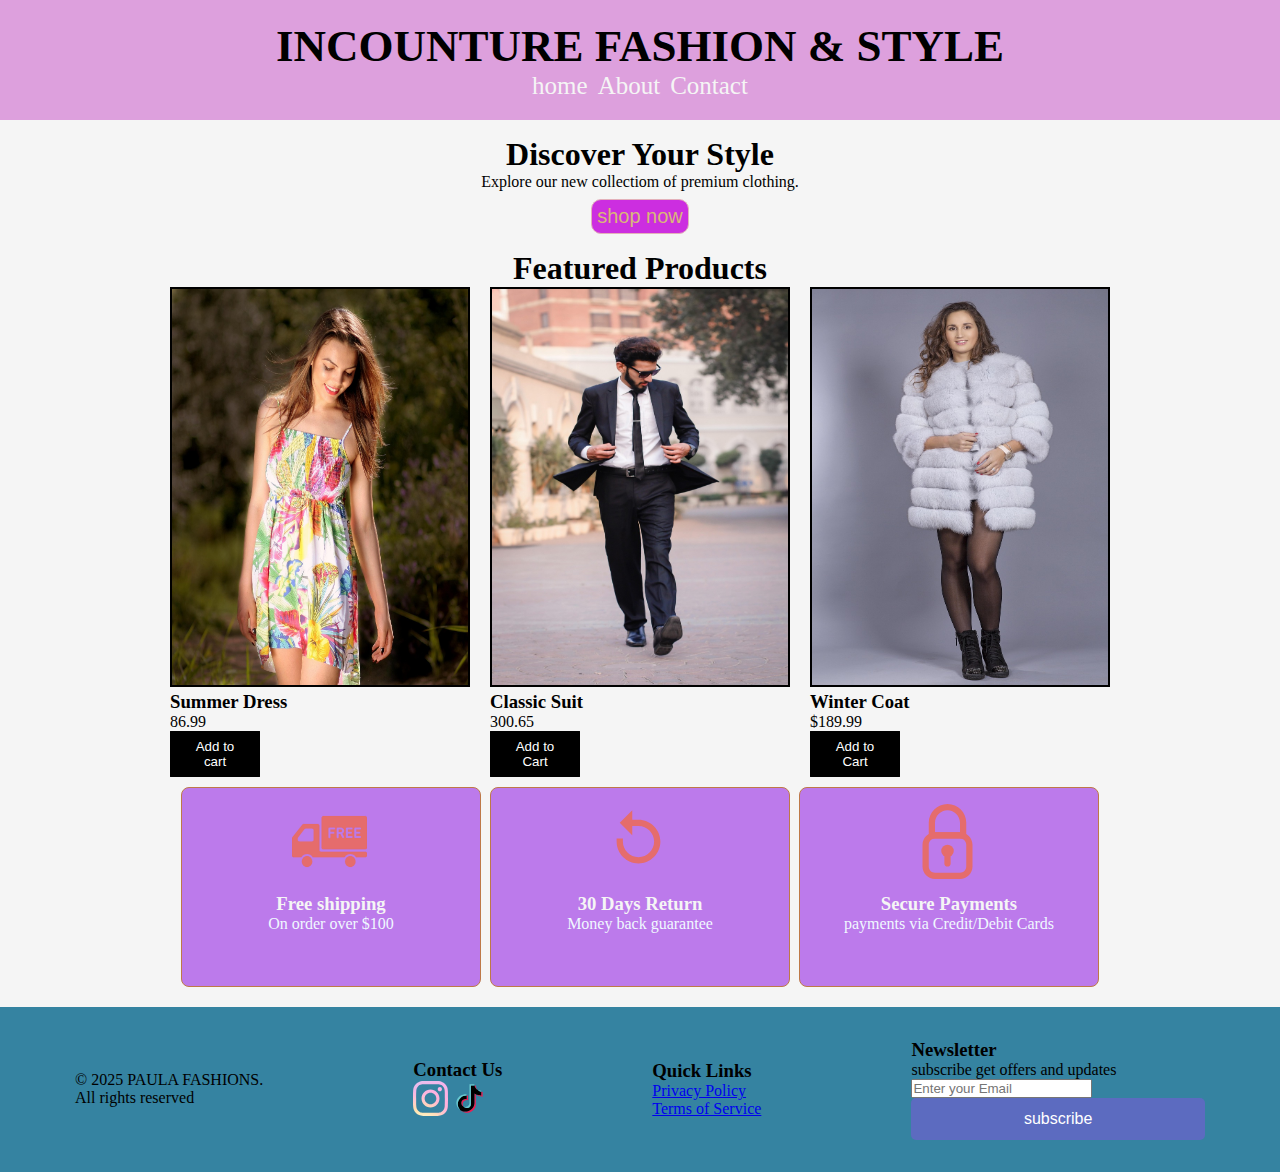
<file: index.html>
<!DOCTYPE html>
<html lang="en">

<head>
    <meta charset="UTF-8" />
    <meta name="viewport" content="width=device-width, initial-scale=1.0" />
    <title>incounture Fashion & Style</title>
    <link rel="stylesheet" href="./css/style.css" />
</head>
<body>
    <header class="hero">
        <h1>incounture Fashion & Style</h1>
        <nav>
            <ul>
                <li><a href="index.html">home</a></li>
                <li><a href="about.html">About</a></li>
                <li><a href="contact.html">Contact</a></li>
            </ul>
        </nav>
    </header>
    <section class="center">
        <h2>Discover Your Style</h2>
        <p>Explore our new collectiom of premium clothing.</p>
        <button onclick="showalert()">shop now</button>
    </section>
    <section class="featured-products container">
        <h2 class="center">Featured Products</h2>
        <div class="productService">
            <div class="product-card">
                <img src="./img/face-1461629_1280.jpg" alt="Summer Dress" />
                <div class="product-info">
                    <h3>Summer Dress</h3>
                    <p>86.99</p>
                    <button class="btn-secondary">Add to cart</button>
                </div>
            </div>
            <div class="product-card">
                <img src="./img/man-3108312_1280.jpg" alt="Classic Suit" />
                <div class="product-info">
                    <h3>Classic Suit</h3>
                    <p>300.65</p>
                    <button class="btn-secondary">Add to Cart</button>
                </div>
            </div>
            <div class="product-card">
                <img src="./img/fur-coat-3420930_1280.jpg" alt="Winter Coat" />
                <div class="product-info">
                    <h3>Winter Coat</h3>
                    <p>$189.99</p>
                    <button class="btn-secondary">Add to Cart</button>
                </div>
            </div>
        </div>
    </section>
    <section class="features">
        <div class="container">
            <div class="features-grid">
                <div class="feature">
                    <img src="./img/shipping-svgrepo-com.svg" alt="">
                    <h3>Free shipping</h3>
                    <p>On order over $100</p>
                </div>
                <div class="feature">
                    <img src="./img/return-svgrepo-com.svg" alt="">
                    <h3>30 Days Return</h3>
                    <p>Money back guarantee</p>
                </div>
                <div class="feature">
                    <img src="./img/padlock-svgrepo-com.svg" alt="">
                    <h3>Secure Payments</h3>
                    <p> payments via Credit/Debit Cards</p>
                </div>
            </div>
        </div>
    </section>
    <footer class="footer">
        <div class="footer-grid">
            <div class="footer-section">
                <div class="footer-bottom">
                    <p>&copy; 2025 PAULA FASHIONS. <br>All rights reserved</p>
                </div>
                <div class="contactUs">
                    <h3>Contact Us</h3>
                    <img src="./img/instagram-color-svgrepo-com.svg" alt="">
                    <img src="./img/tiktok-svgrepo-com.svg" alt="">
                </div>
                <div class="quickLinks">
                    <h3>Quick Links</h3>
                    <ul>
                        <li><a href="#">Privacy Policy</a></li>
                        <li><a href="#">Terms of Service</a></li>
                    </ul>
                </div>
                <div class="newsLetter">
                    <h3>Newsletter</h3>
                    <p>subscribe get offers and updates</p>
                    <form class="newsletter-form">
                        <input type="email" placeholder="Enter your Email" />
                        <button type="submit" class="btn-primary">subscribe</button>
                    </form>
                </div>
            </div>
        </div>
    </footer>
    <script src="./js/script.js"></script>
</body>
</html>
</file>
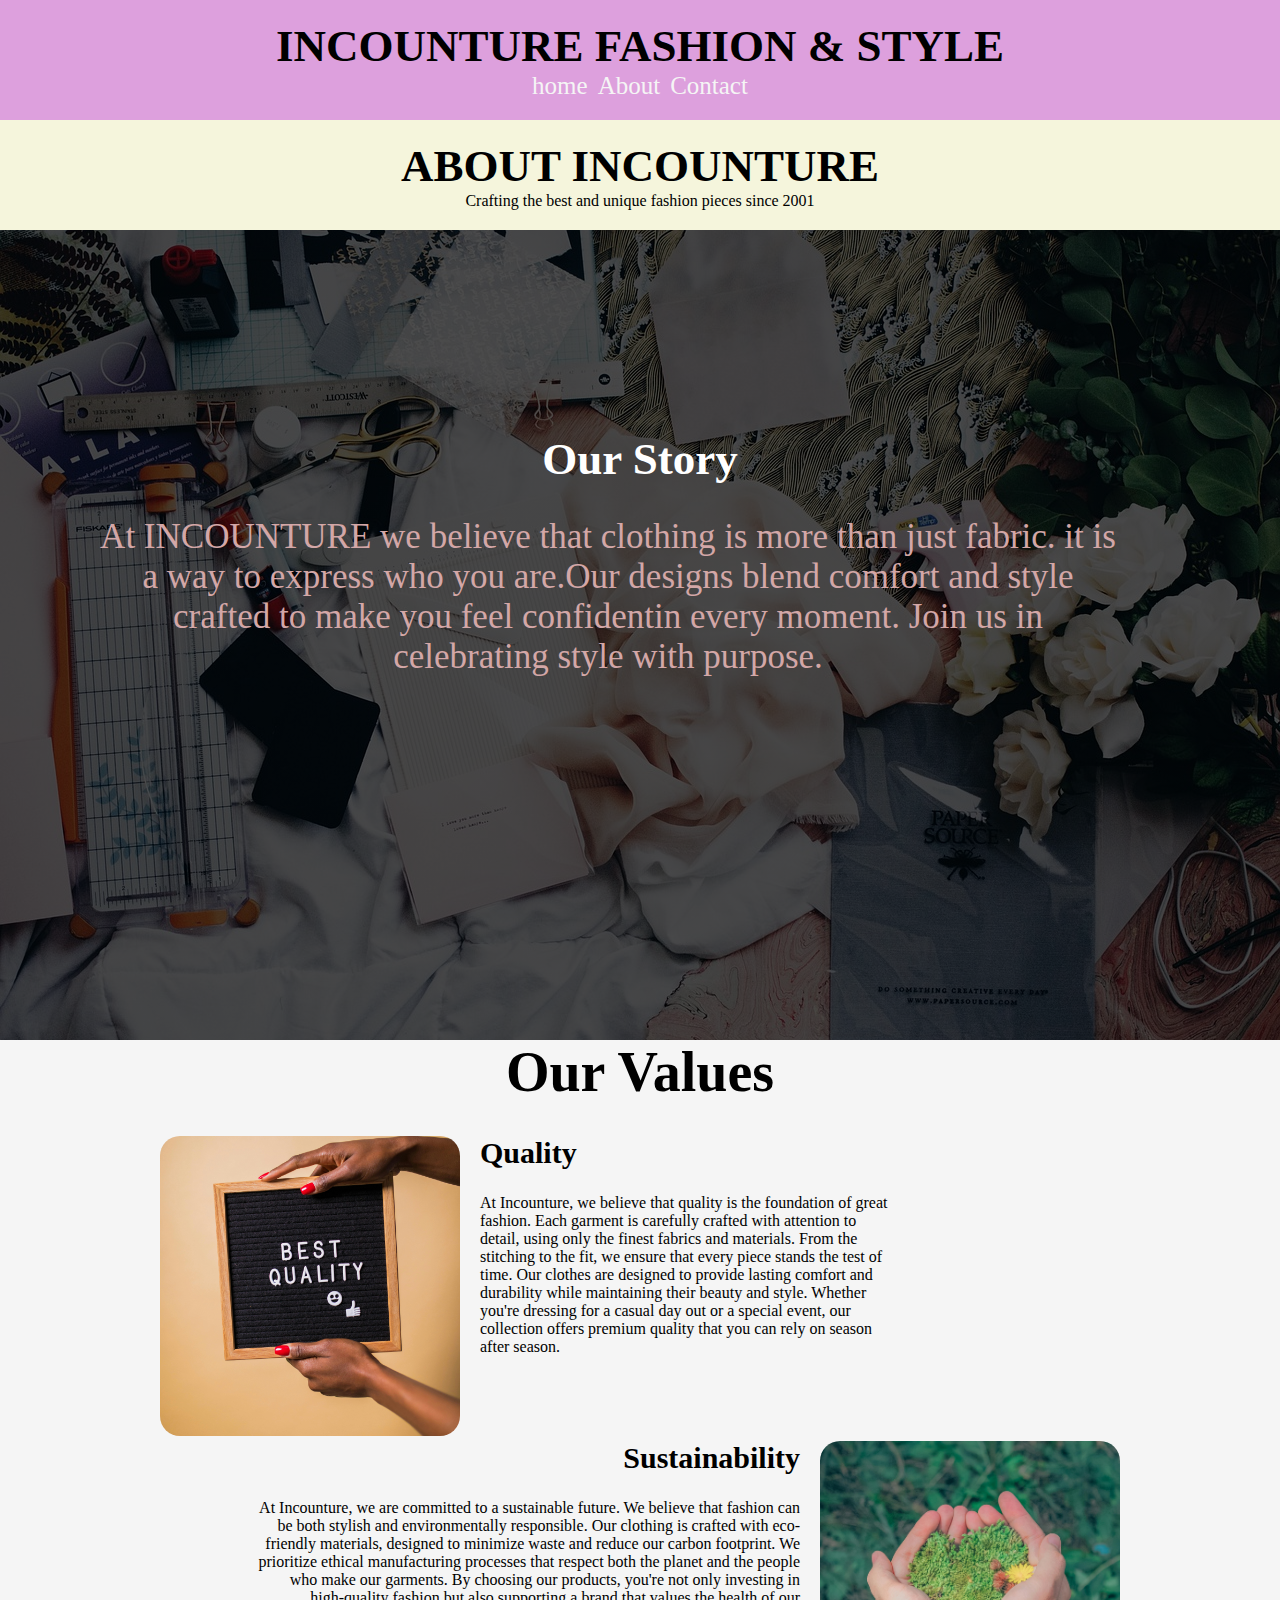
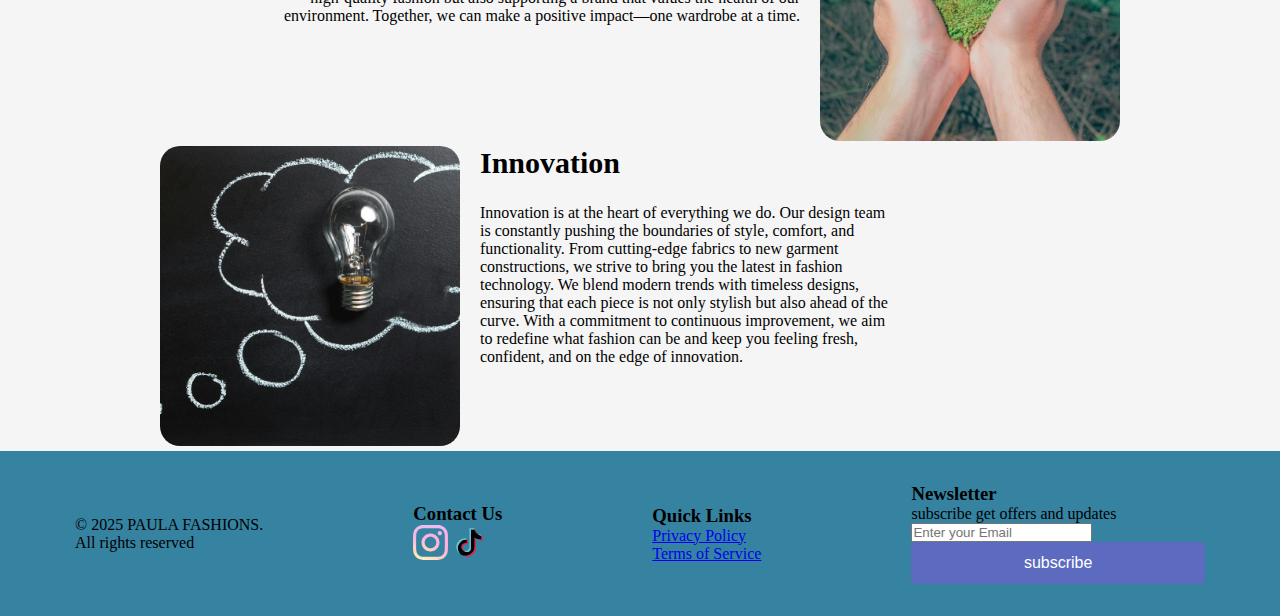
<file: about.html>
<!DOCTYPE html>
<html lang="en">

<head>
    <meta charset="UTF-8" />
    <meta name="viewport" content="width=device-width, initial-scale=1.0" />
    <title>About INCOUNTURE</title>
    <link rel="stylesheet" href="./css/style.css" />
</head>

<body>
    <header class="hero">
        <h1>incounture Fashion & Style</h1>
        <nav>
            <ul>
                <li><a href="index.html">home</a></li>
                <li><a href="about.html">About</a></li>
                <li><a href="contact.html">Contact</a></li>
            </ul>
        </nav>
    </header>
    <main class="about-page">
        <div class="container">
            <header class="page-header">
                <h1>About INCOUNTURE</h1>
                <p>Crafting the best and unique fashion pieces since 2001</p>
            </header>
            <section class="story-section">
                <div class="story-content">
                    <h2>Our Story</h2>
                    <p>
                        At INCOUNTURE we believe that clothing is more than just fabric.
                        it is a way to express who you are.Our designs blend comfort and
                        style crafted to make you feel confidentin every moment. Join us
                        in celebrating style with purpose.
                    </p>
                </div>
            </section>
            <section class="values-section">
                <h2>Our Values</h2>
                <div class="values-grid">
                    <div class="value-card">
                        <img id="quality" src="./img/quality.jpg" alt="Quality img">
                        <h3>Quality</h3>
                        <p>
                            At Incounture, we believe that quality is the foundation of great fashion. Each garment is
                            carefully crafted with attention to detail, using only the finest fabrics and materials.
                            From the stitching to the fit, we ensure that every piece stands the test of time. Our
                            clothes are designed to provide lasting comfort and durability while maintaining their
                            beauty and style. Whether you're dressing for a casual day out or a special event, our
                            collection offers premium quality that you can rely on season after season.
                        </p>
                    </div>
                    <div class="value-card">
                        <img id="sustainability" src="./img/sustainability.jpg" alt="">
                        <h3 id="sustainabilityH3">Sustainability</h3>
                        <p id="sustainabilityPara">
                            At Incounture, we are committed to a sustainable future. We believe that fashion can be both
                            stylish and environmentally responsible. Our clothing is crafted with eco-friendly
                            materials, designed to minimize waste and reduce our carbon footprint. We prioritize ethical
                            manufacturing processes that respect both the planet and the people who make our garments.
                            By choosing our products, you're not only investing in high-quality fashion but also
                            supporting a brand that values the health of our environment. Together, we can make a
                            positive impact—one wardrobe at a time.
                        </p>
                    </div>
                    <div class="value-card">
                        <img id="innovation" src="./img/innovation.jpg" alt="">
                        <h3>Innovation</h3>
                        <p>Innovation is at the heart of everything we do. Our design team is constantly pushing the
                            boundaries of style, comfort, and functionality. From cutting-edge fabrics to new garment
                            constructions, we strive to bring you the latest in fashion technology. We blend modern
                            trends with timeless designs, ensuring that each piece is not only stylish but also ahead of
                            the curve. With a commitment to continuous improvement, we aim to redefine what fashion can
                            be and keep you feeling fresh, confident, and on the edge of innovation.</p>
                    </div>
                </div>
            </section>
        </div>
    </main>
    <footer class="footer">
        <div class="footer-grid">
            <div class="footer-section">
                <div class="footer-bottom">
                    <p>&copy; 2025 PAULA FASHIONS. <br>All rights reserved</p>
                </div>
                <div class="contactUs">
                    <h3>Contact Us</h3>
                    <img src="./img/instagram-color-svgrepo-com.svg" alt="">
                    <img src="./img/tiktok-svgrepo-com.svg" alt="">
                </div>
                <div class="quickLinks">
                    <h3>Quick Links</h3>
                    <ul>
                        <li><a href="#">Privacy Policy</a></li>
                        <li><a href="#">Terms of Service</a></li>
                    </ul>
                </div>
                <div class="newsLetter">
                    <h3>Newsletter</h3>
                    <p>subscribe get offers and updates</p>
                    <form class="newsletter-form">
                        <input type="email" placeholder="Enter your Email" />
                        <button type="submit" class="btn-primary">subscribe</button>
                    </form>
                </div>
            </div>
        </div>
    </footer>
    <script src="./js/script.js"></script>
</body>

</html>
</file>
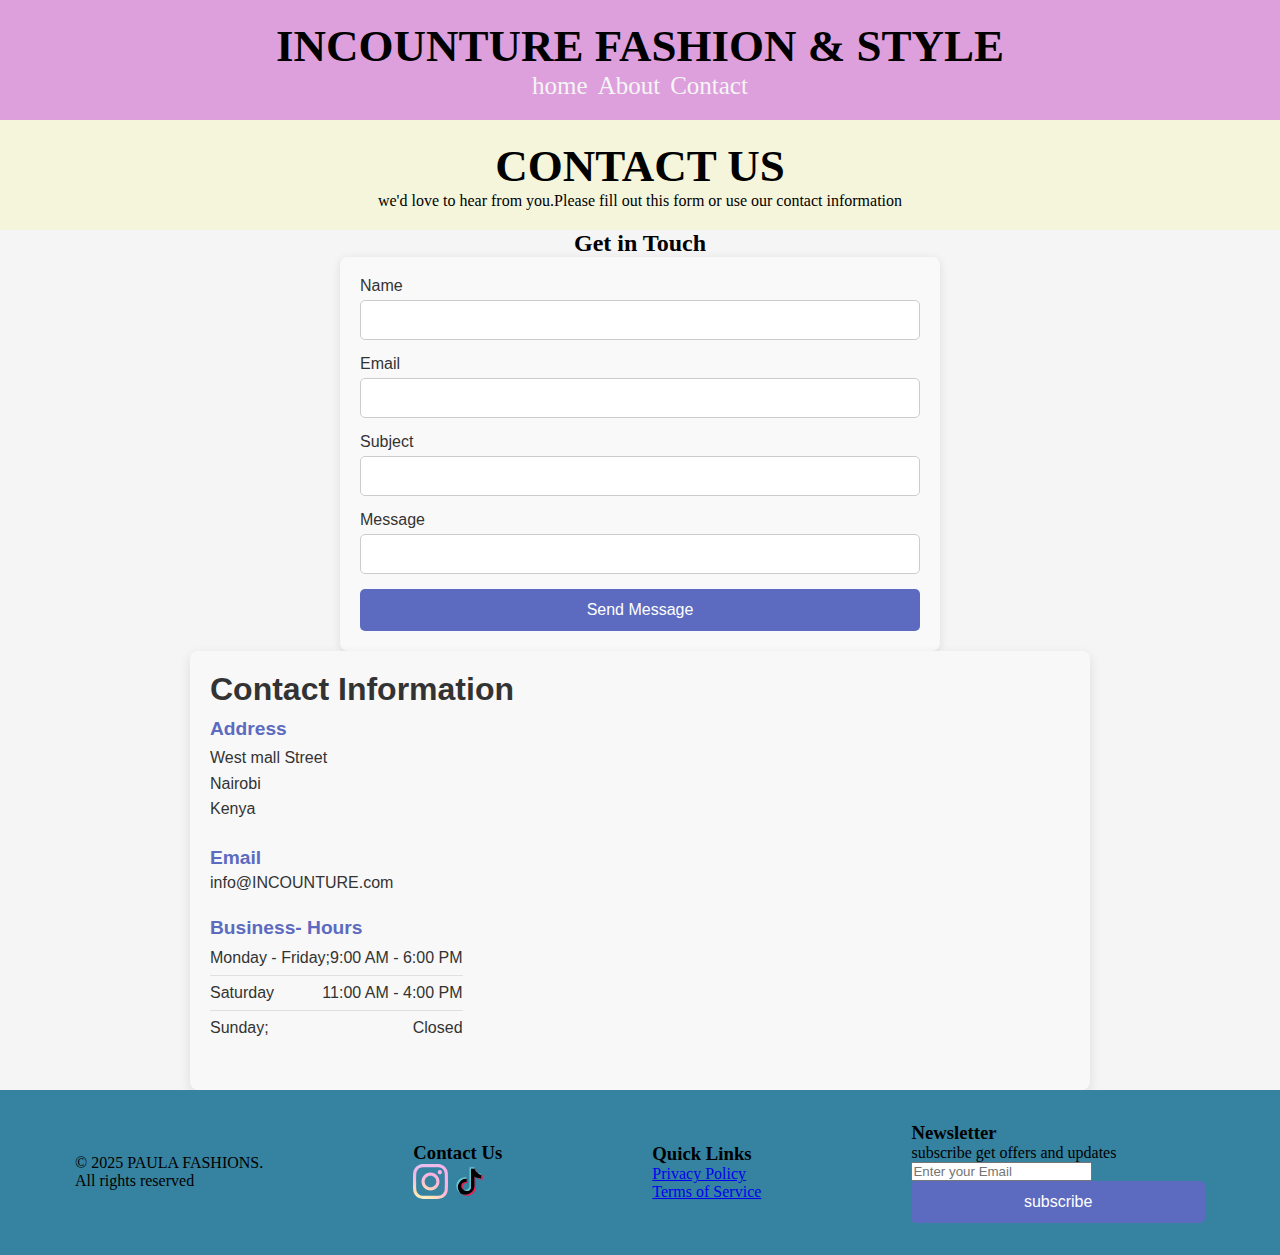
<file: contact.html>
<!DOCTYPE html>
<html lang="en">

<head>
    <meta charset="UTF-8">
    <meta name="viewport" content="width=device-width, initial-scale=1.0">
    <title>Contact - INCOUNTURE</title>
    <link rel="stylesheet" href="./css/style.css">
</head>
<body>
    <header class="hero">
        <h1>incounture Fashion & Style</h1>
        <nav>
            <ul>
                <li><a href="index.html">home</a></li>
                <li><a href="about.html">About</a></li>
                <li><a href="contact.html">Contact</a></li>
            </ul>
        </nav>
    </header>
    <main class="contact-page">
        <div class="container">
            <header class="page-header">
                <h1 class="center">Contact Us</h1>
                <p>we'd love to hear from you.Please fill out this form or use our contact information</p>
            </header>
            <div class="contact-grid">
                <div class="contact-form-section">
                    <h2 class="center">Get in Touch</h2>
                    <form id="contactForm" class="contact-form">
                        <div class="form-group">
                            <label for="name">Name</label>
                            <input type="text" id="name" name="name" required>
                        </div>
                        <div class="form-group">
                            <label for="email">Email</label>
                            <input type="email" name="email" id="email" required>
                        </div>
                        <div class="form-group">
                            <label for="subject">Subject</label>
                            <input type="text" id="subject" name="subject" required>
                        </div>
                        <div class="form-group">
                            <label for="message">Message</label>
                            <input id="message" name="message" rows="4" required>
                        </div>
                        <button type="submit" class="btn-primary">Send Message</button>
                    </form>
                </div>
            </div>
                <div class="contactuSnOW">
                    <div class="contact-info-section">
                        <h2>Contact Information</h2>
                        <div class="contact-details">
                            <h3>Address</h3>
                            <p>West mall Street <br>Nairobi <br>Kenya</p>
                        </div>
                    </div>
                    <div class="contact-item">
                        <h3>Email</h3>
                        <p>info@INCOUNTURE.com</p>
                    </div>
                <div class="business-hours">
                    <h3>Business- Hours</h3>
                    <div class="hours-list">
                        <div class="hours-item">
                            <p>Monday - Friday; </p>
                            <p>9:00 AM - 6:00 PM</p>
                        </div>
                        <div class="hours-item">
                            <p>Saturday</p>
                            <p>11:00 AM - 4:00 PM</p>
                        </div>
                        <div class="hours-item">
                            <p>Sunday;</p>
                            <p>Closed</p>
                        </div>
                    </div>
                </div>
            </div>
            </div>
        </div>
    </main>
    <footer class="footer">
        <div class="footer-grid">
            <div class="footer-section">
                <div class="footer-bottom">
                    <p>&copy; 2025 PAULA FASHIONS. <br>All rights reserved</p>
                </div>
                <div class="contactUs">
                    <h3>Contact Us</h3>
                    <img src="./img/instagram-color-svgrepo-com.svg" alt="">
                    <img src="./img/tiktok-svgrepo-com.svg" alt="">
                </div>
                <div class="quickLinks">
                    <h3>Quick Links</h3>
                    <ul>
                        <li><a href="#">Privacy Policy</a></li>
                        <li><a href="#">Terms of Service</a></li>
                    </ul>
                </div>
                <div class="newsLetter">
                    <h3>Newsletter</h3>
                    <p>subscribe get offers and updates</p>
                    <form class="newsletter-form">
                        <input type="email" placeholder="Enter your Email" />
                        <button type="submit" class="btn-primary">subscribe</button>
                    </form>
                </div>
            </div>
        </div>
    </footer>
    <script src="./js/script.js"></script>

</body>

</html>
</file>
<file: css/style.css>
*{
    padding: 0;
    margin: 0;
    box-sizing: border-box;
}

.hero {
    background-color: plum;
}
.center{
    text-align: center;
}
.featured-products .center, .center h2{
    margin-top: 1rem;
    font-size: 2.0rem;
    text-align: center;
}
.center p{
    margin-bottom: 0.5rem;
}

.center button{
    background-color: rgb(204, 46, 224);
    padding: 0.3rem;
    border: 1px solid rgb(227, 177, 186);
    border-radius: 10px;
    cursor: pointer;
    color: rgb(217, 183, 121);
    font-size: 20px;
}
.center button:hover{
    background-color: rgb(191, 160, 219);
}
.hero p {
    font-size: larger;
    color:black;
}
.hero button {
    cursor: pointer;
}

.btn-secondary{
    background-color: black;
    color: white;
    padding:0.5rem 1rem ;
    border: none;
    border-radius:0.3% ;
    width: 30%;
    cursor: pointer;
    margin-bottom: 10px;
}
/* .featured-products {
    padding:4rem ;
} */

.featured-products img{
    width: 300px;
    height: 400px;
    border: 2px solid black;
    background-color:beige;
    
}
.btn-secondary :hover {
    background-color: cornflowerblue;
}
.productService{
    display: flex;
    justify-content: center;
    gap: 20px;
    flex-wrap: wrap;
}
.product-card{
    align-items: center;
    height: fit-content;
}

body {
    background-color: whitesmoke;
    font-family: Georgia, 'Times New Roman', Times, serif;
}
header{
    background-color: beige;
    color:black;
    text-align: center;
    padding: 20px;
}

h1{
    font-size: 45px;
    color: black;
    text-transform: uppercase;
}
nav li{
    list-style-type: none;
}

nav a{
    text-decoration: none;
    font-size: 25px;
    color: #f5f5f5;
}
nav ul{
    display: flex;
    justify-content: center;
    gap: 10px;
}
.footer-section{
    display: flex;
    justify-content: space-around;
}
.footerContainer{
    display: flex;
    justify-content: space-around;
}
.footer-section li{
    list-style-type: none;
}
.footer{
    background-color: rgb(53, 131, 161);
}

.contactUs, .footer-bottom, .newsLetter, .quickLinks{
    align-content: center;
    margin: 2rem 0;
}
.contactUs{
    flex-direction: column;
}
.contactUs img{
    width: 35px;
}

.feature{
    background-color: rgb(188, 122, 235);
    width: 300px;
    height: 200px;
    border: 1px solid rgb(190, 121, 72);
    border-radius: 8px;
}
.feature p {
    text-align: center;
    color: aliceblue;
}
.feature h3{
    text-align: center;
    color: #f5f5f5;
}
.feature img{
    width: auto;
    height: 75px;
    object-fit: cover;
    margin-left: 37%;
    margin-top: 1rem;
    margin-bottom: 10px;
}
.features-grid{
    display: flex;
    justify-content: center;
    flex-wrap: wrap;
    gap: 9px;
    margin-bottom: 20px;
}
.story-section{
    background: linear-gradient(rgba(0, 0, 0, 0.7), rgba(0, 0, 0, 0.7)), url('../img/cloth-1835894_1280.jpg');
    background-repeat: no-repeat;
    height: 90vh;
    background-size: cover;
    position: relative;
}
.story-content{
    position: absolute;
    top: 25%;
}
.story-content h2{
    color: white;
    font-size: 45px;
    text-align: center;
    margin-bottom: 2rem;
}
.story-content p{
    font-size: 35px;
    color: #d3a7a7;
    text-align: center;
    width: 80%;
    margin-left: 6rem;
}
#quality, #innovation{
    float: left;
    height: 300px;
    width: 300px;
    object-fit: cover;
    margin-right: 20px;
    border-radius: 20px;
    margin-left: 10rem;
    margin-bottom: 5px;
}
#sustainability{
    float: right;
    height: 300px;
    width: 300px;
    object-fit: cover;
    margin-left: 20px;
    border-radius: 20px;
    margin-right: 10rem;
    margin-bottom: 5px;
}
#sustainabilityPara, #sustainabilityH3{
    text-align: right;
}
#sustainabilityPara{
    margin-left: 20%;
}
.values-section h2{
    text-align: center;
    font-size: 3.5rem;
}
.value-card{
    clear: both;
    width: 100%;
}
.value-card p{
    width: 70%;
    margin-top: 1.5rem;
}
.value-card h3{
    margin-top: 2rem;
    font-size: 30px;
}
.footer{
    clear: both;
}
/* General form styling */
.contact-form {
    max-width: 600px;
    margin: 0 auto;
    padding: 20px;
    background-color: #f9f9f9;
    border-radius: 8px;
    box-shadow: 0 2px 10px rgba(0, 0, 0, 0.1);
    font-family: Arial, sans-serif;
}

/* Styling for form groups */
.form-group {
    margin-bottom: 15px;
}

/* Label styling */
.form-group label {
    display: block;
    font-size: 1rem;
    color: #333;
    margin-bottom: 5px;
}

/* Input field styling */
.form-group input {
    width: 100%;
    padding: 10px;
    font-size: 1rem;
    border: 1px solid #ccc;
    border-radius: 5px;
    box-sizing: border-box;
}

/* Input field focus effect */
.form-group input:focus {
    border-color: #5c6bc0;
    outline: none;
    box-shadow: 0 0 5px rgba(92, 107, 192, 0.5);
}

/* Button styling */
.btn-primary {
    background-color: #5c6bc0;
    color: white;
    padding: 12px 20px;
    font-size: 1rem;
    border: none;
    border-radius: 5px;
    cursor: pointer;
    transition: background-color 0.3s ease;
    width: 100%;
}

/* Button hover effect */
.btn-primary:hover {
    background-color: #4f5b91;
}

/* Container for the entire contact section */
.contactuSnOW {
    display: flex;
    flex-direction: column;
    align-items: flex-start;
    justify-content: center;
    max-width: 900px;
    margin: 0 auto;
    padding: 20px;
    background-color: #f8f8f8;
    border-radius: 8px;
    box-shadow: 0 4px 12px rgba(0, 0, 0, 0.1);
    font-family: Arial, sans-serif;
}

/* Styling for the contact-info-section */
.contact-info-section {
    margin-bottom: 25px;
}

/* Header for the contact info */
.contact-info-section h2 {
    font-size: 2rem;
    color: #333;
    margin-bottom: 10px;
}

/* Styling for the address section */
.contact-details h3 {
    font-size: 1.2rem;
    color: #5c6bc0;
    margin-bottom: 5px;
}

.contact-details p {
    font-size: 1rem;
    color: #333;
    line-height: 1.6;
}

/* Styling for contact-item (email section) */
.contact-item {
    margin-bottom: 25px;
}

.contact-item h3 {
    font-size: 1.2rem;
    color: #5c6bc0;
    margin-bottom: 5px;
}

.contact-item p {
    font-size: 1rem;
    color: #333;
}

/* Styling for the business hours section */
.business-hours {
    margin-bottom: 25px;
}

.business-hours h3 {
    font-size: 1.2rem;
    color: #5c6bc0;
    margin-bottom: 10px;
}

/* Styling for the hours list */
.hours-list {
    display: flex;
    flex-direction: column;
}

.hours-item {
    display: flex;
    justify-content: space-between;
    font-size: 1rem;
    color: #333;
    margin-bottom: 8px;
}

/* Add a line between hours items */
.hours-item:not(:last-child) {
    border-bottom: 1px solid #e0e0e0;
    padding-bottom: 8px;
}

/* Responsive styling for smaller screens */
@media (max-width: 600px) {
    .contactuSnOW {
        padding: 15px;
    }
    
    .contact-info-section h2 {
        font-size: 1.5rem;
    }

    .contact-item h3, .business-hours h3 {
        font-size: 1.1rem;
    }

    .hours-item p {
        font-size: 0.9rem;
    }
}
</file>
